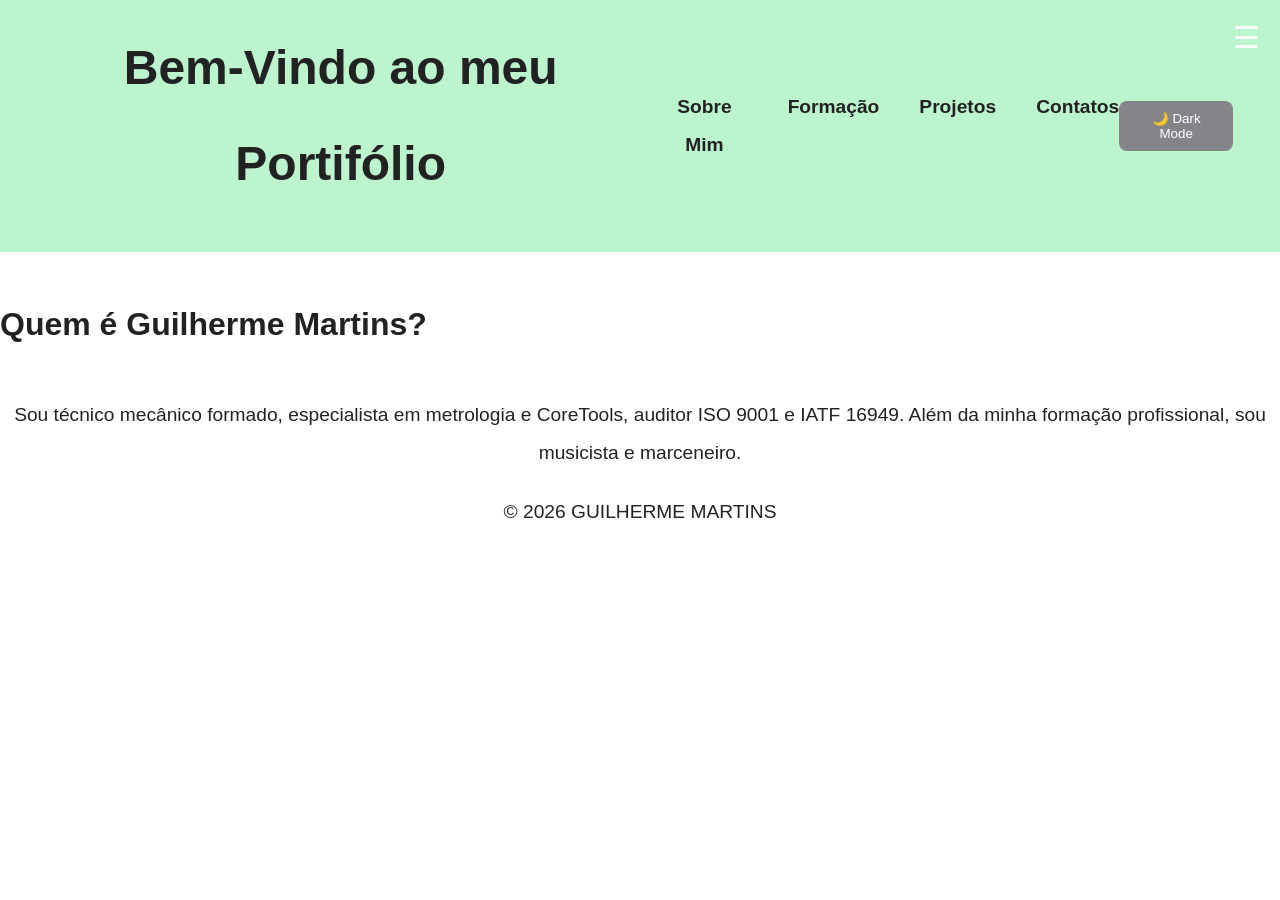
<file: index.html>
<!DOCTYPE html>
<html lang="eng">
<head>
    <meta charset="UTF-8">
    <meta name="viewport" content="width=device-width, initial-scale=1.0">
    <title>Guilherme Martins</title>
        
    <link rel="stylesheet" href="css/style.css">
</head>

<body>

    <header>
        <h1 class="page-title">Bem-Vindo ao meu Portifólio</h1>
        
        <nav id="navbar">
            <ul>
                <li><a href="index.html">Sobre Mim</a></li>       </li>
                <li><a href="education.html">Formação</a></li>
                <li><a href="projects.html">Projetos</a></li>
                <li><a href="contact.html">Contatos</a></li>
            </ul>
        </nav>
        <button id="theme-toggle">
        🌙 Dark Mode
        </button>
        <button id="menu-toggle">
        ☰
        </button>
    </header>

<section id="about">

    <h2 class="page-subtitle">Quem é Guilherme Martins?</h2>

    <article>
        <p>
            Sou técnico mecânico formado, especialista em metrologia e CoreTools, auditor ISO 9001 e IATF 16949.
            Além da minha formação profissional, sou musicista e marceneiro.
        </p>
    </article>
</section>

<footer>
    <p>© 2026 GUILHERME MARTINS</p>
</footer>

<script src="js/script.js"></script>

</body>

</html>
</file>
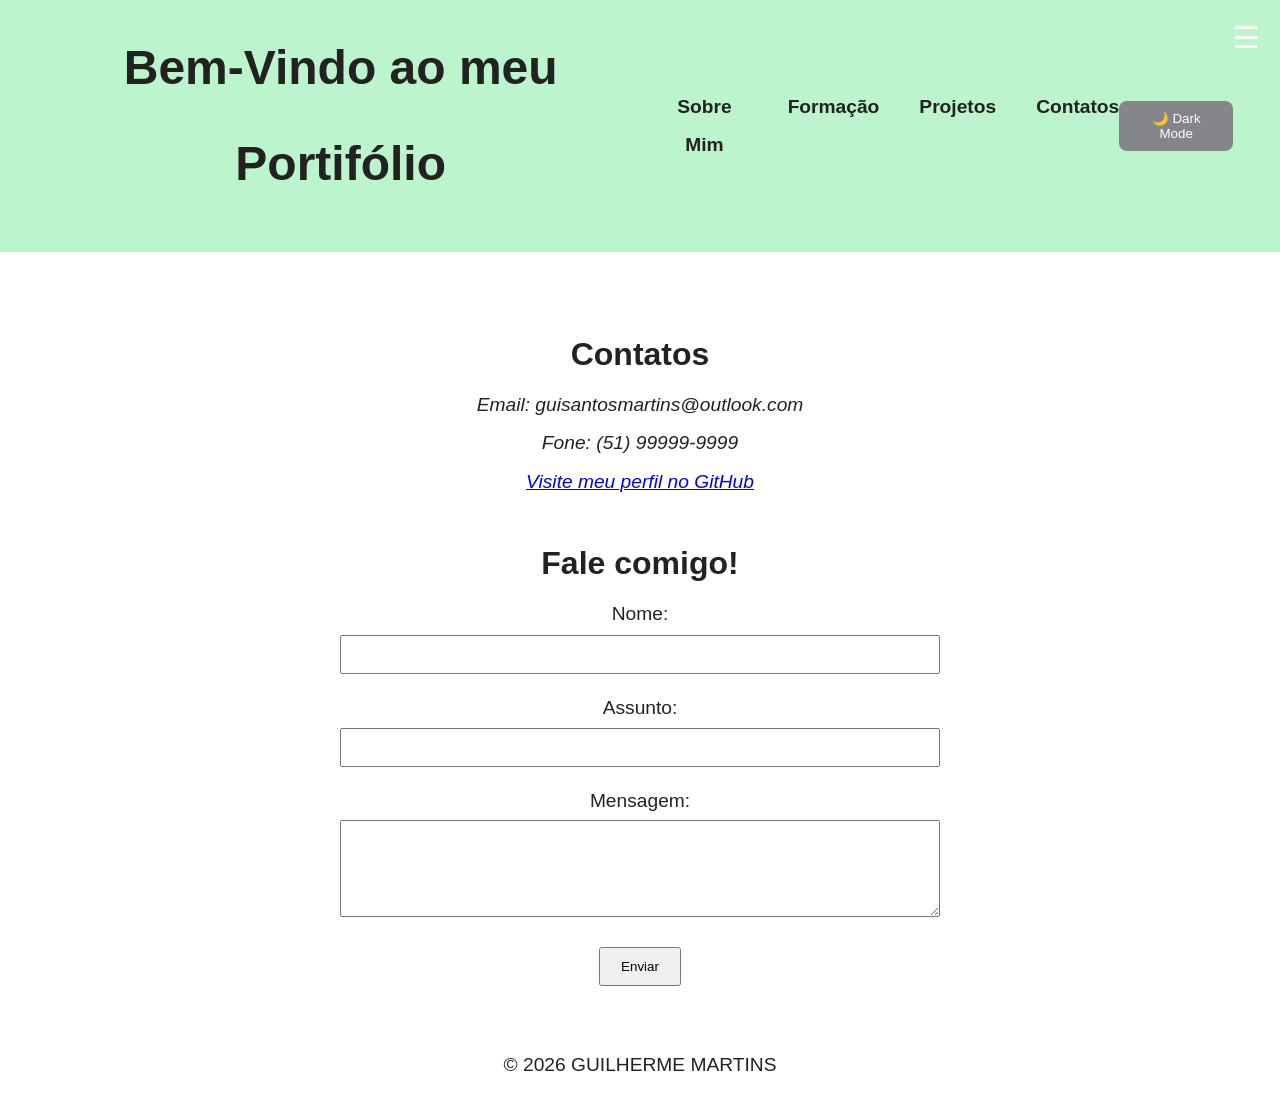
<file: contact.html>
<!DOCTYPE html>
<html lang="eng">
<head>
    <meta charset="UTF-8">
    <meta name="viewport" content="width=device-width, initial-scale=1.0">
    <title>Guilherme Martins</title>
        
    <link rel="stylesheet" href="css/style.css">
</head>

<body>

    <header>
        <h1 class="page-title">Bem-Vindo ao meu Portifólio</h1>
        
        <nav id="navbar"> <!--menu-->
            <ul>
                <li><a href="index.html">Sobre Mim</a></li>       </li>
                <li><a href="education.html">Formação</a></li>
                <li><a href="projects.html">Projetos</a></li>
                <li><a href="contact.html">Contatos</a></li>
            </ul>
        </nav>
        <button id="theme-toggle"> <!--botao tema-->
        🌙 Dark Mode
        </button>
        <button id="menu-toggle"> <!-- botao menu-->
        ☰
        </button>
    </header>

<main>
    <section>
        <h1 class="body-title">Contatos</h1>

        <address> <!-- lista contatos -->
            <p> Email: guisantosmartins@outlook.com </p>
            <p> Fone: (51) 99999-9999 </p>
            <p>
                <a href="https://guisantosmartins.github.io/portifolio/" target="_blank">
                Visite meu perfil no GitHub
                </a>
            </p>

        </address>

    </section>

    <section id="contact"> <!--formulario envio -->

    <h1 class="body-title">Fale comigo!</h1>

    <form class="form-style" id="contact-form">

        <label for="name">Nome:</label >
        <input
            type="text"
            id="name"
            required
        >

        <label for="subject">Assunto:</label>
        <input
            type="text"
            id="subject"
            required
        >

        <label for="message">Mensagem:</label>
        <textarea
            id="message"
            rows="5"
            required
        ></textarea>

        <button type="submit">
            Enviar
        </button>

    </form>

</section>
</main>

<footer>
    <p>© 2026 GUILHERME MARTINS</p>
</footer>

<script src="js/script.js"></script>

</body>

</html>
</file>
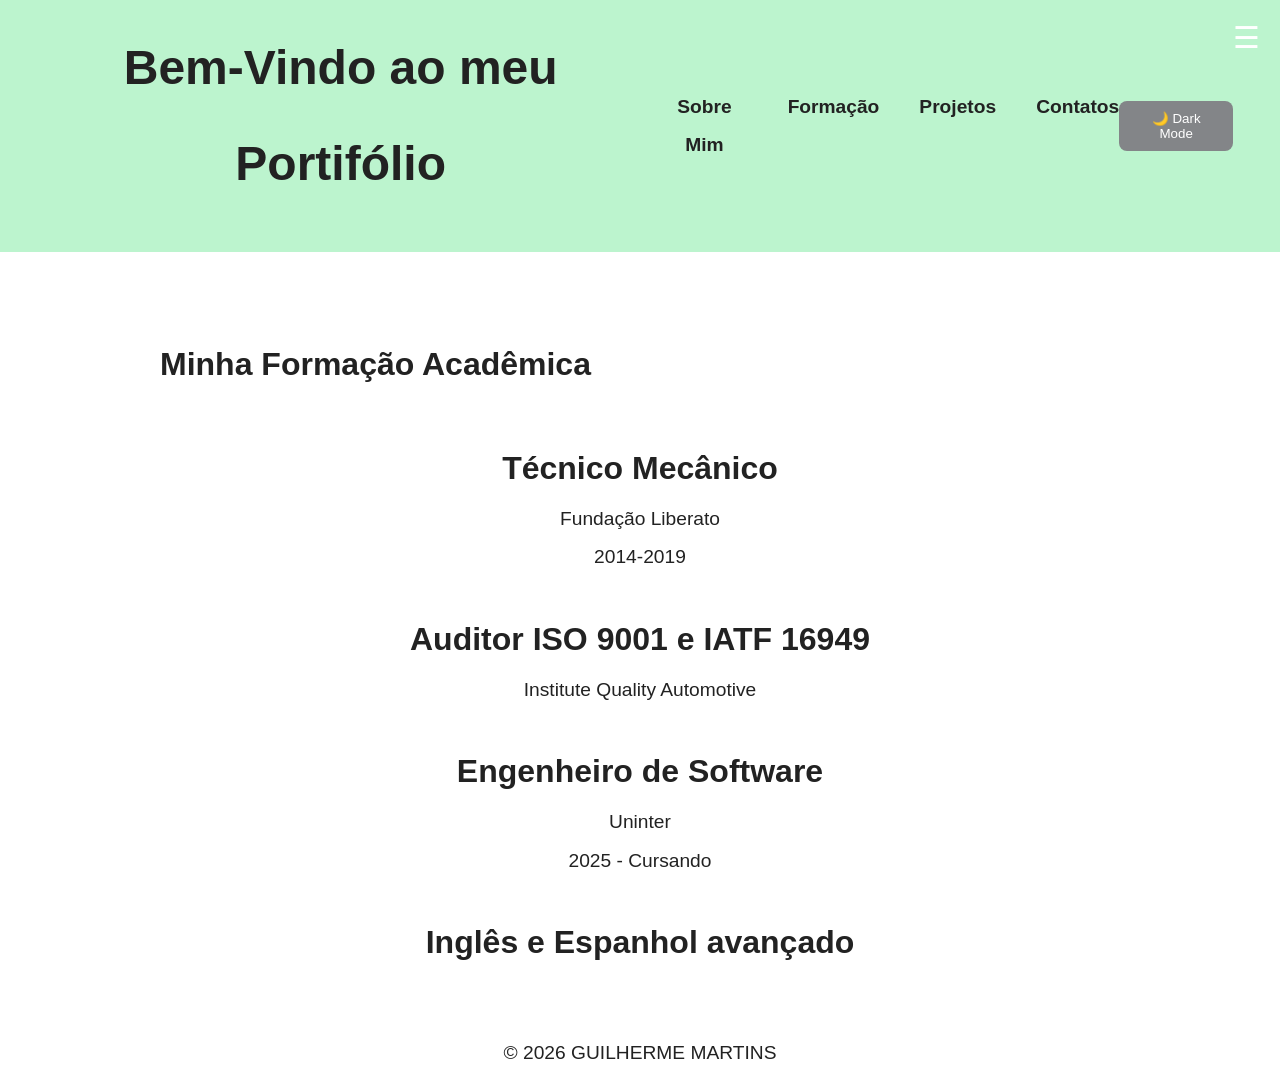
<file: education.html>
<!DOCTYPE html>
<html lang="eng">
<head>
    <meta charset="UTF-8">
    <meta name="viewport" content="width=device-width, initial-scale=1.0">
    <title>Guilherme Martins</title>
        
    <link rel="stylesheet" href="css/style.css">
</head>

<body>

    <header>
        <h1 class="page-title">Bem-Vindo ao meu Portifólio</h1>
        
        <nav id="navbar"> <!--menu-->
            <ul>
                <li><a href="index.html">Sobre Mim</a></li>       </li>
                <li><a href="education.html">Formação</a></li>
                <li><a href="projects.html">Projetos</a></li>
                <li><a href="contact.html">Contatos</a></li>
            </ul>
        </nav>
        <button id="theme-toggle"> <!--botao tema-->
        🌙 Dark Mode
        </button>
        <button id="menu-toggle"> <!--botao menu-->
        ☰
        </button>
    </header>

<main>
    <section>
        <h2 class="page-subtitle">Minha Formação Acadêmica</h2>

        <article>
            <h3 class="body-title">Técnico Mecânico</h3>
            <p>Fundação Liberato</p>
            <p>2014-2019</p>
        </article>

        <article>
            <h3 class="body-title">Auditor ISO 9001 e IATF 16949</h3>
            <p>Institute Quality Automotive</p>
        </article>

        <article>
            <h3 class="body-title">Engenheiro de Software</h3>
            <p>Uninter</p>
            <P>2025 - Cursando</P>
        </article>

        <article>
            <h3 class="body-title">Inglês e Espanhol avançado</h3>
        </article>

    </section>

</main>

<footer>
    <p>© 2026 GUILHERME MARTINS</p>
</footer>

<script src="js/script.js"></script>

</body>

</html>
</file>
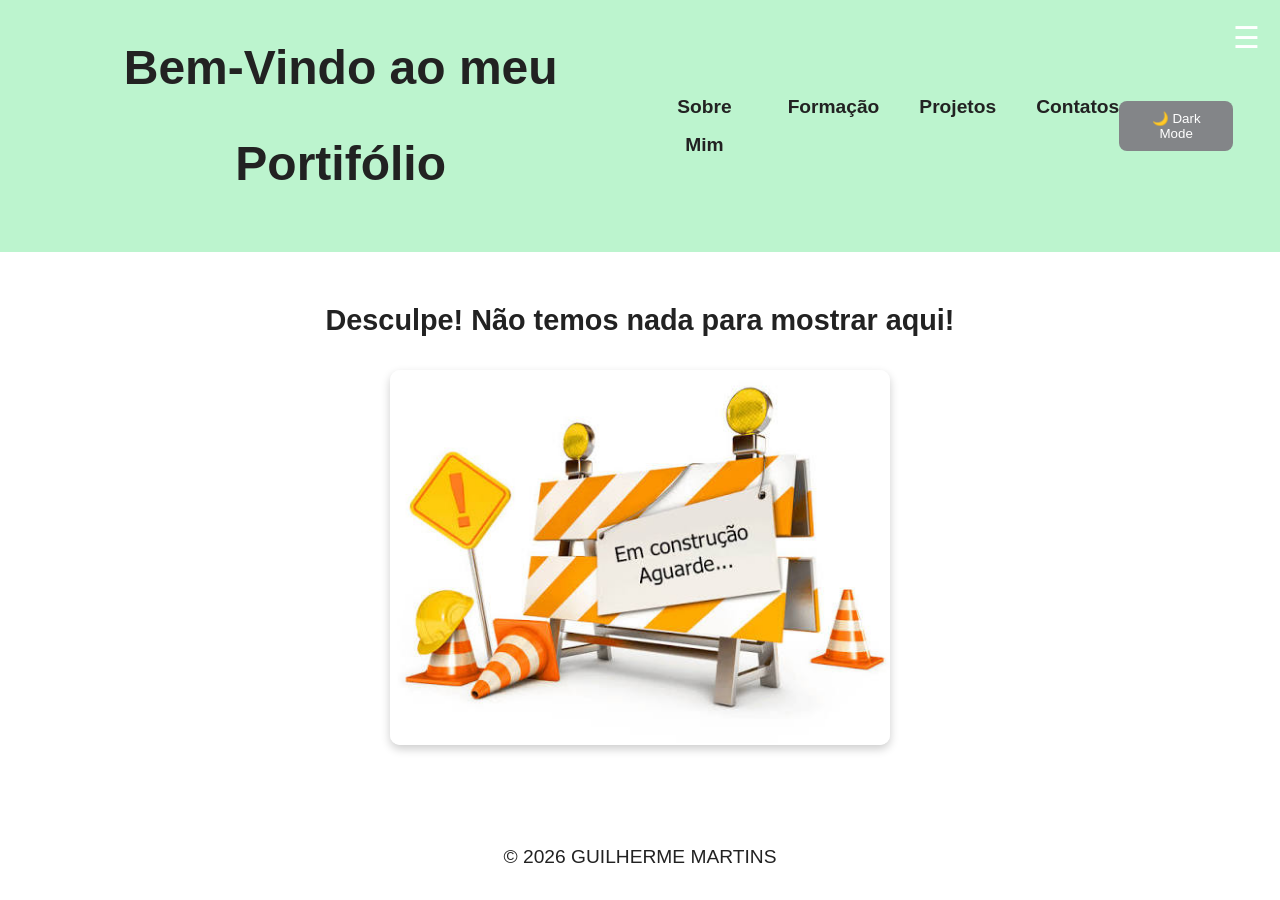
<file: projects.html>
<!DOCTYPE html>
<html lang="eng">
<head>
    <meta charset="UTF-8">
    <meta name="viewport" content="width=device-width, initial-scale=1.0">
    <title>Guilherme Martins</title>
        
    <link rel="stylesheet" href="css/style.css">
</head>

<body>

    <header>
        
        <h1 class="page-title">Bem-Vindo ao meu Portifólio</h1>
        
        <nav id="navbar"> <!--menu-->
            <ul>
                <li><a href="index.html">Sobre Mim</a></li>       </li>
                <li><a href="education.html">Formação</a></li>
                <li><a href="projects.html">Projetos</a></li>
                <li><a href="contact.html">Contatos</a></li>
            </ul>
        </nav>

        <button id="theme-toggle"> <!--botao tema-->
        🌙 Dark Mode
        </button>
        
        <button id="menu-toggle"> <!--botao menu-->
        ☰
        </button>
    </header>

<main>
    <article>
        <h2> Desculpe! Não temos nada para mostrar aqui!</h2>
        <img 
        class="image-project"
        src="images/projects.jpg" alt="Desculpe!">
    </article>
</main>

<footer>
    <p>© 2026 GUILHERME MARTINS</p>
</footer>

<script src="js/script.js"></script>

</body>

</html>
</file>
<file: css/style.css>
/*RESET*/
*{
    margin: 0;
    padding: 0;
    box-sizing: border-box;
}

/* GENERAL */
body{
    background-color: var(--background);
    color: var(--text);
    font-family: Arial, sans-serif;
    line-height: 2;
    text-align: center;
    font-size: 1.2rem;
}

.body-title{
    background-color: var(--background);
    color: var(--text);
    font-size: 2rem;
    text-align: center;
    margin-top: 30px;
}

.form-style{ /*formulario apenas*/
    max-width: 600px;
    margin: auto;
}

.form-style input, /*formulario apenas*/
.form-style textarea{ /*formulario apenas*/
    width: 100%;
    padding: 10px;
    margin-bottom: 15px;
}

.form-style button{ /*formulario apenas*/
    padding: 10px 20px;
}
/*HEADER*/

header{
    background-color: var(--header);
    padding: 20px;
    align-items: center;
    justify-content: space-between;
    display: flex;
}

nav ul{
    display: flex;
    justify-content: center;
    list-style: none;
    gap:40px;
}

#menu-toggle{ /*botao menu*/
    display: block;
    align-self: flex-start;
    margin-bottom: 10px;

    background: none;
    border: none;

    color: white;
    font-size: 30px;

    cursor: pointer;
}

nav a{
    color:var(--text);
    text-decoration: none;
    font-weight: bold;
}

nav a:hover{
    color: rgb(49, 199, 104);
}

.page-title{
    font-size: 3rem;
    text-align:center ;
    color: var(--text);
    margin-bottom: 20px;
}

.page-subtitle{
    font-size: 2rem;
    text-align: left;
    color: var(--text);
    margin-top: 40px;
    margin-bottom: 40px;
}
/*MAIN*/ 

main{
    max-width: 1000px;
    margin: auto;
    padding: 40px 20px;
}

/*FOOTER*/

footer{
    color: var(--text);
    text-align: center;
    padding: 20px;
    background-color: var(--background)
    
}
#theme-toggle{
    background-color: var(--button);
    color: white;
    
    padding: 10px 15px;

    border: none;
    border-radius: 8px;

    cursor: pointer;
}
:root{
    --background: #ffffff;
    --text: #222222;
    --header: #bcf4ce;
    --button: #838588;
}

.dark-theme {
    --background: #1e1e1e;
    --text: #f5f5f5;
    --header: #111111;
    --button: #333333;
}

.image-project{
    width: 100%;
    max-width: 500px;
    height: auto;

    border-radius: 10px;

    margin: 20px 0;

    box-shadow: 0 4px 10px rgba(0,0,0,0.2);

}

@media (max-width: 768px) { /*mobile devices*/

    header {
        flex-wrap: wrap;
        justify-content: center;
    }

    #menu-toggle {
        display: block;
        margin-bottom: 10px;
    }

    #navbar {
        display: none;
        width: 100%;
    }

    #navbar.active {
        display: block;
    }

    nav ul {
        flex-direction: column;
        align-items: center;
        gap: 20px;
    }

}
</file>
